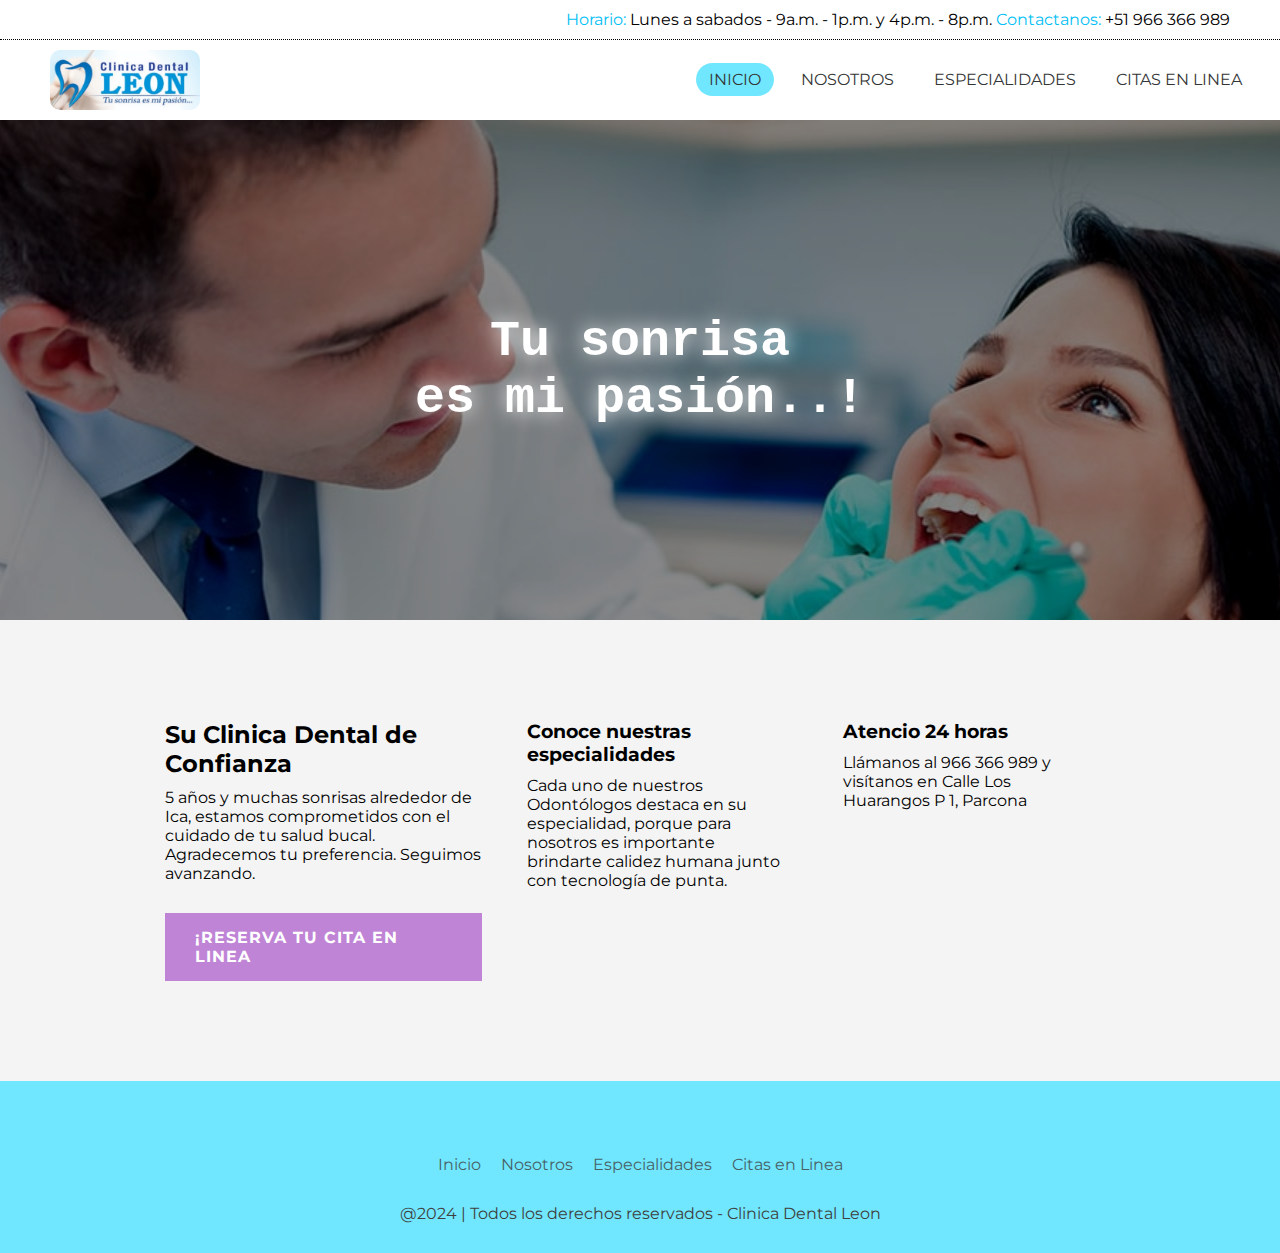
<file: Inicio/index.html>
<!DOCTYPE html>
<html lang="es">

<head>
    <meta charset="UTF-8">
    <meta http-equiv="X-UA-Compatible" content="IE=edge">
    <meta name="viewport" content="width=device-width, initial-scale=1.0">
    <title>Inicio / Dentista Leon</title>
    <link rel="icon" href="../iconopagina.png">
    <link rel="stylesheet" href="../estilos.css">
    <link rel="stylesheet" href="inicio.css">
    <link rel="stylesheet" href="https://cdnjs.cloudflare.com/ajax/libs/font-awesome/6.5.2/css/all.min.css"
        integrity="sha512-SnH5WK+bZxgPHs44uWIX+LLJAJ9/2PkPKZ5QiAj6Ta86w+fsb2TkcmfRyVX3pBnMFcV7oQPJkl9QevSCWr3W6A=="
        crossorigin="anonymous" referrerpolicy="no-referrer" />
</head>

<body>
    <div class="cont-horario">
        <p> <span>Horario:</span> Lunes a sabados - 9a.m. - 1p.m. y 4p.m. - 8p.m. <span>Contactanos:</span> +51 966 366
            989</p>
    </div>
    <nav class="nav-bar">
        <input type="checkbox" id="check">
        <label for="check" class="checkbtn">
            <i class="fas fa-bars"></i>
        </label>
        <a href="" class="enlace"><img src="../logo.png" alt="" class="logo"></a>
        <ul>
            <li><a class="active" href="index.html"><i class="fa-solid fa-house-chimney"></i> Inicio</a></li>
            <li><a href="../Nosotros/nosotros.html"><i class="fa-solid fa-flag"></i> Nosotros</a></li>
            <li><a href="../Especialidades/especialidades.html"><i class="fa-solid fa-star"></i> Especialidades</a></li>
            <li><a href="../Citas/citas.php"><i class="fa-solid fa-calendar-days"></i> Citas en Linea</a></li>
        </ul>
    </nav>
    <div class="cont-inicio">
        <div class="cont-img">
            <p class="title-inicio">Tu sonrisa</p>
            <p class="title-inicio">es mi pasión..!</p>
        </div>
    </div>


    <div class="cont-body">
        <div class="contain-cita">
            <h2>Su Clinica Dental de Confianza</h2>
            <p>5 años y muchas sonrisas alrededor de Ica, estamos comprometidos con el cuidado de tu salud bucal.
                Agradecemos tu preferencia.
                Seguimos avanzando.</p>
            <a class="enl-cita" href="../Citas/citas.php">¡RESERVA TU CITA EN LINEA</a>
        </div>

        <div class="cont-es-hor">
            <div class="cont-icon-cita">
                <i class="fa-solid fa-suitcase-medical"></i>
            </div>
            <div class="cont-text-esp">
                <h3><a href="../Especialidades/especialidades.html">Conoce nuestras especialidades</a></h3>
                <p>Cada uno de nuestros Odontólogos destaca en su especialidad, porque para nosotros es importante
                    brindarte
                    calidez humana junto con tecnología de punta.</p>
            </div>
        </div>

        <div class="cont-es-hor">
            <div class="cont-icon-cita">
                <i class="fa-solid fa-truck-medical"></i>
            </div>
            <div class="cont-text-hor">
                <h3><a href="../Citas/citas.php">Atencio 24 horas</a></h3>
                <p>Llámanos al 966 366 989 y visítanos en Calle Los Huarangos P 1, Parcona</p>
            </div>

        </div>
    </div>



    <footer class="footer">
        <ul class="social-icon">
            <li class="icon-elem"><a href="https://www.instagram.com/" class="icon"><i
                        class="fa-brands fa-instagram"></i></a></li>
            <li class="icon-elem"><a href="https://web.whatsapp.com/" class="icon"><i
                        class="fa-brands fa-whatsapp"></i></a></li>
            <li class="icon-elem"><a href="https://www.facebook.com/" class="icon"><i
                        class="fa-brands fa-facebook"></i></a></li>
            <li class="icon-elem"><a href="https://www.google.com/intl/es-419/gmail/about/" class="icon"><i
                        class="fa-solid fa-envelope"></i></a></li>
        </ul>
        <ul class="menu">
            <li class="menu-elem"><a href="index.html" class="menu-icon"> Inicio </a></li>
            <li class="menu-elem"><a href="../Nosotros/nosotros.html" class="menu-icon"> Nosotros </a></li>
            <li class="menu-elem"><a href="../Especialidades/especialidades.html" class="menu-icon"> Especialidades </a></li>
            <li class="menu-elem"><a href="../Citas/citas.php" class="menu-icon"> Citas en Linea </a></li>
        </ul>
        <p class="text">@2024 | Todos los derechos reservados - Clinica Dental Leon</p>
    </footer>
</body>

</html>
</file>
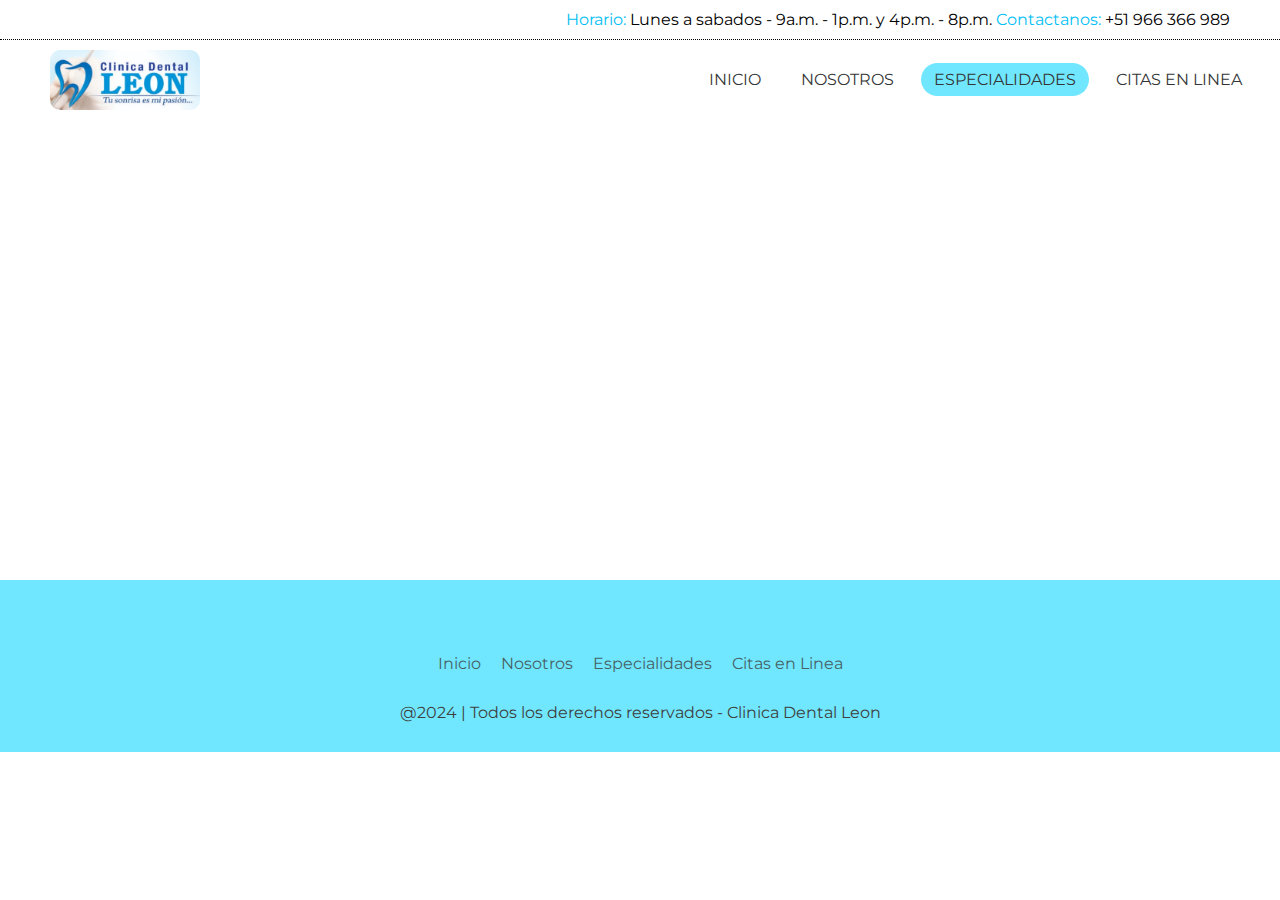
<file: Especialidades/especialidades.html>
<!DOCTYPE html>
<html lang="es">

<head>
    <meta charset="UTF-8">
    <meta http-equiv="X-UA-Compatible" content="IE=edge">
    <meta name="viewport" content="width=device-width, initial-scale=1.0">
    <title>Especialidades / Dentista Leon</title>
    <link rel="icon" href="../iconopagina.png">
    <link rel="stylesheet" href="../estilos.css">
    <link rel="stylesheet" href="https://cdnjs.cloudflare.com/ajax/libs/font-awesome/6.5.2/css/all.min.css"
        integrity="sha512-SnH5WK+bZxgPHs44uWIX+LLJAJ9/2PkPKZ5QiAj6Ta86w+fsb2TkcmfRyVX3pBnMFcV7oQPJkl9QevSCWr3W6A=="
        crossorigin="anonymous" referrerpolicy="no-referrer" />
    <link rel="stylesheet" href="especialidades.css">
</head>

<body>
    <nav class="nav-bar">
        <div class="cont-horario">
            <p> <span>Horario:</span> Lunes a sabados - 9a.m. - 1p.m. y 4p.m. - 8p.m. <span>Contactanos:</span> +51 966
                366 989</p>
        </div>
        <input type="checkbox" id="check">
        <label for="check" class="checkbtn">
            <i class="fas fa-bars"></i>
        </label>
        <a href="" class="enlace"><img src="../logo.png" alt="" class="logo"></a>
        <ul>
            <li><a href="../Inicio/index.html"><i class="fa-solid fa-house-chimney"></i> Inicio</a></li>
            <li><a href="../Nosotros/nosotros.html"><i class="fa-solid fa-flag"></i> Nosotros</a></li>
            <li><a class="active" href="../Especialidades/especialidades.html"><i class="fa-solid fa-star"></i> Especialidades</a></li>
            <li><a href="../Citas/citas.php"><i class="fa-solid fa-calendar-days"></i> Citas en Linea</a></li>
        </ul>
    </nav>
    <section>

    </section>

    <footer class="footer">
        <ul class="social-icon">
            <li class="icon-elem"><a href="https://www.instagram.com/" class="icon"><i
                        class="fa-brands fa-instagram"></i></a></li>
            <li class="icon-elem"><a href="https://web.whatsapp.com/" class="icon"><i
                        class="fa-brands fa-whatsapp"></i></a></li>
            <li class="icon-elem"><a href="https://www.facebook.com/" class="icon"><i
                        class="fa-brands fa-facebook"></i></a></li>
            <li class="icon-elem"><a href="https://www.google.com/intl/es-419/gmail/about/" class="icon"><i
                        class="fa-solid fa-envelope"></i></a></li>
        </ul>
        <ul class="menu">
            <li class="menu-elem"><a href="../Inicio/index.html" class="menu-icon"> Inicio </a></li>
            <li class="menu-elem"><a href="../Nosotros/nosotros.html" class="menu-icon"> Nosotros </a></li>
            <li class="menu-elem"><a href="especialidades.html" class="menu-icon"> Especialidades </a></li>
            <li class="menu-elem"><a href="../Citas/citas.php" class="menu-icon"> Citas en Linea </a></li>
        </ul>
        <p class="text">@2024 | Todos los derechos reservados - Clinica Dental Leon</p>
    </footer>
</body>

</html>
</file>
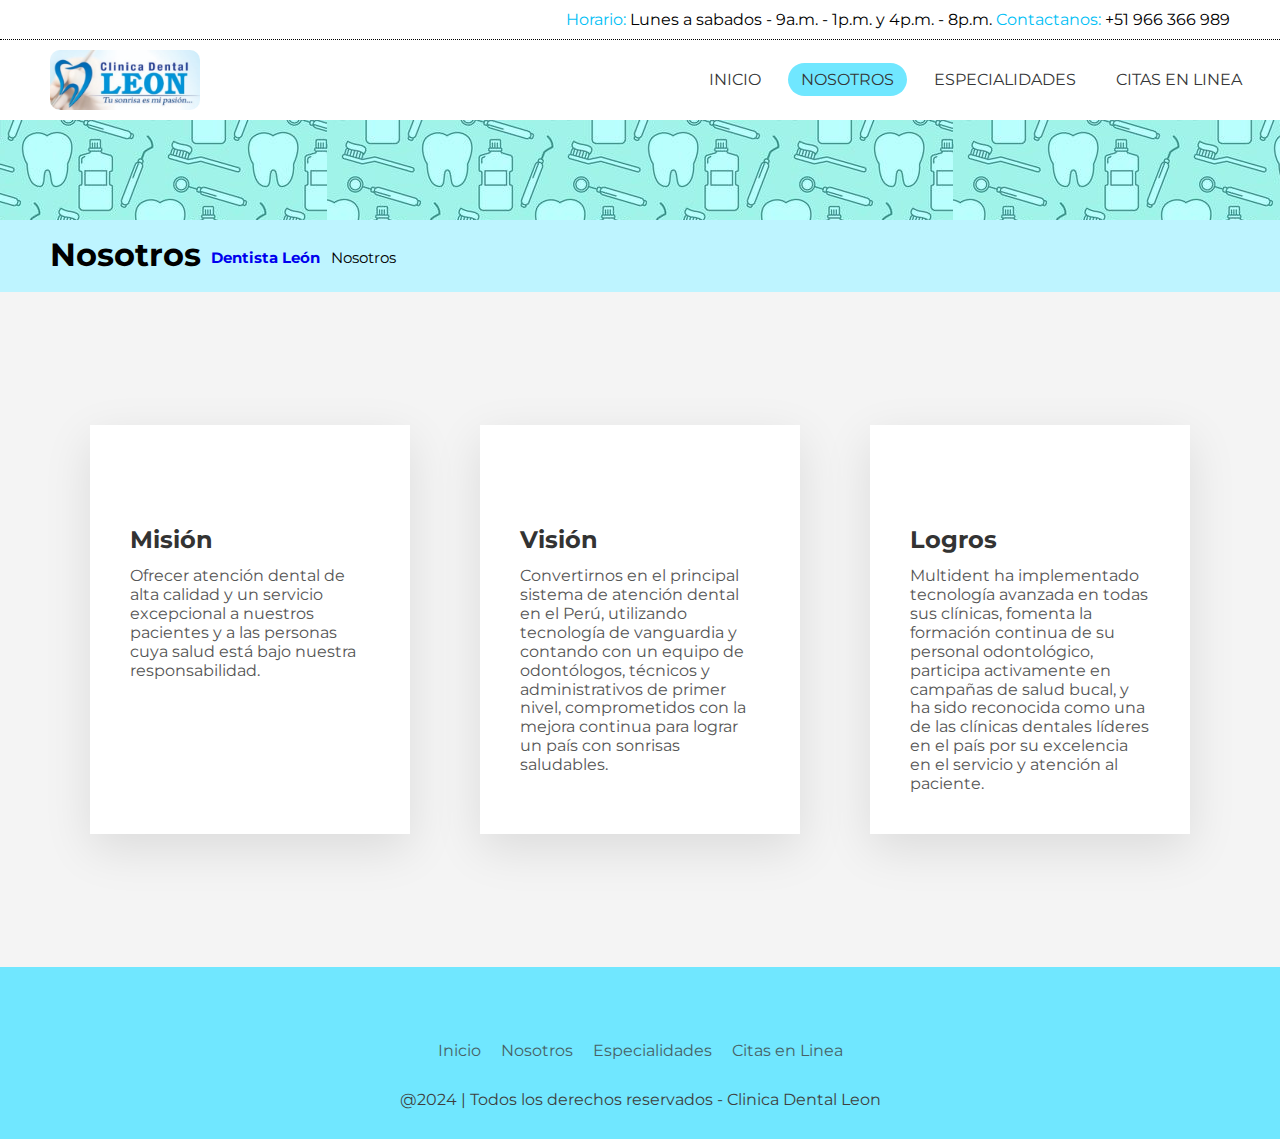
<file: Nosotros/nosotros.html>
<!DOCTYPE html>
<html lang="es">

<head>
    <meta charset="UTF-8">
    <meta http-equiv="X-UA-Compatible" content="IE=edge">
    <meta name="viewport" content="width=device-width, initial-scale=1.0">
    <title>Nosotros / Dentista Leon</title>
    <link rel="icon" href="../iconopagina.png">
    <link rel="stylesheet" href="../estilos.css">
    <link rel="stylesheet" href="nosotros.css">
    <link rel="stylesheet" href="https://cdnjs.cloudflare.com/ajax/libs/font-awesome/6.5.2/css/all.min.css" integrity="sha512-SnH5WK+bZxgPHs44uWIX+LLJAJ9/2PkPKZ5QiAj6Ta86w+fsb2TkcmfRyVX3pBnMFcV7oQPJkl9QevSCWr3W6A==" crossorigin="anonymous" referrerpolicy="no-referrer" />
</head>

<body>
    <div class="cont-horario">
        <p> <span>Horario:</span> Lunes a sabados - 9a.m. - 1p.m. y 4p.m. - 8p.m. <span>Contactanos:</span> +51 966 366 989</p>
    </div>
    <nav class="nav-bar">
        <input type="checkbox" id="check">
        <label for="check" class="checkbtn">
            <i class="fas fa-bars"></i>
        </label>
        <a href="" class="enlace"><img src="../logo.png" alt="" class="logo"></a>
        <ul>
            <li><a href="../Inicio/index.html"><i class="fa-solid fa-house-chimney"></i> Inicio</a></li>
            <li><a class="active" href="../Nosotros/nosotros.html"><i class="fa-solid fa-flag"></i> Nosotros</a></li>
            <li><a href="../Especialidades/especialidades.html"><i class="fa-solid fa-star"></i> Especialidades</a></li>
            <li><a href="../Citas/citas.php"><i class="fa-solid fa-calendar-days"></i> Citas en Linea</a></li>
        </ul>
    </nav>

    <div class="imagen-header">
        <!-- <img src="imgencita.webp" alt=""> -->
    </div>

    </div>
    <div class="Sub">
        <div class="sub-titulo">
            <h1 class="titulo">Nosotros</h1>
            <div class="Namecito">
                <ul class="subs">
                    <li><a href="../Inicio/index.html"><b>Dentista León </b></a><span class="divider"><i class="fa-solid fa-arrow-right"></i></span></li>
                    <li>Nosotros</li>
                </ul>
            </div>
        </div>
    </div>

    <div class="textos">
        <div class="container">
            <div class="acerca-de">
                <h2>01</h2>
                <h3>Misión</h3>
                <p>Ofrecer atención dental de alta calidad y un servicio excepcional a nuestros pacientes y a las
                    personas
                    cuya salud está bajo nuestra responsabilidad.</p>
            </div>
            <div class="acerca-de">
                <h2>02</h2>
                <h3>Visión</h3>
                <p>Convertirnos en el principal sistema de atención dental en el Perú, utilizando tecnología de
                    vanguardia y
                    contando con un equipo de odontólogos, técnicos y administrativos de primer nivel, comprometidos con
                    la
                    mejora continua para lograr un país con sonrisas saludables.</p>
            </div>
            <div class="acerca-de">
                <h2>03</h2>
                <h3>Logros</h3>
                <p>Multident ha implementado tecnología avanzada en todas sus clínicas, fomenta la formación continua de
                    su
                    personal odontológico, participa activamente en campañas de salud bucal, y ha sido reconocida como
                    una
                    de las clínicas dentales líderes en el país por su excelencia en el servicio y atención al paciente.
                </p>
            </div>
        </div>
    </div>

    <footer class="footer">
        <ul class="social-icon">
            <li class="icon-elem"><a href="https://www.instagram.com/" class="icon"><i
                        class="fa-brands fa-instagram"></i></a></li>
            <li class="icon-elem"><a href="https://web.whatsapp.com/" class="icon"><i
                        class="fa-brands fa-whatsapp"></i></a></li>
            <li class="icon-elem"><a href="https://www.facebook.com/" class="icon"><i
                        class="fa-brands fa-facebook"></i></a></li>
            <li class="icon-elem"><a href="https://www.google.com/intl/es-419/gmail/about/" class="icon"><i
                        class="fa-solid fa-envelope"></i></a></li>
        </ul>
        <ul class="menu">
            <li class="menu-elem"><a href="../Inicio/index.html" class="menu-icon"> Inicio </a></li>
            <li class="menu-elem"><a href="nosotros.html" class="menu-icon"> Nosotros </a></li>
            <li class="menu-elem"><a href="../Especialidades/especialidades.html" class="menu-icon"> Especialidades </a></li>
            <li class="menu-elem"><a href="../Citas/citas.php" class="menu-icon"> Citas en Linea </a></li>
        </ul>
        <p class="text">@2024 | Todos los derechos reservados - Clinica Dental Leon</p>
    </footer>
</body>

</html>
</file>
<file: estilos.css>
@import url('https://fonts.googleapis.com/css2?family=Montserrat:ital,wght@0,100..900;1,100..900&display=swap');

* {
    padding: 0;
    margin: 0;
    text-decoration: none;
    list-style: none;
    box-sizing: border-box;
    font-family: 'Montserrat';

}

.nav-bar {
    background: #fff;
    height: 80px;
    width: 100%;
}

.enlace {
    position: absolute;
    padding: 10px 50px;
}

.logo {
    border-radius: 10px;
    height: 60px;
}

.nav-bar ul {
    float: right;
    margin-right: 20px;
}

.nav-bar ul li {
    display: inline-block;
    line-height: 80px;
    margin: 0 5px;
}

.nav-bar ul li a {
    color: #343536;
    font-size: 16px;
    padding: 7px 13px;
    border-radius: 3px;
    text-transform: uppercase;
}

.nav-bar li a.active,
.nav-bar li a:hover {
    background: #70e7ff;
    transition: .5s;
    border-radius: 20px;
}

.checkbtn {
    font-size: 30px;
    color: #343536;
    float: right;
    line-height: 80px;
    margin-right: 40px;
    cursor: pointer;
    display: none;
}

#check {
    display: none;
}

.cont-horario {
    box-sizing: border-box;
    padding: 10px;
    text-align: right;
    border-bottom: 1px dotted black;
}

.cont-horario p {
    margin-right: 40px;
}

.cont-horario span {
    color: #02c0f5;
}

/*footer*/

.footer {
    position: relative;
    width: 100%;
    background: #70e7ff;
    min-height: 100px;
    padding: 20px 50px;
    display: flex;
    justify-content: center;
    align-items: center;
    flex-direction: column;
}

.social-icon {
    display: flex;
    justify-content: center;
    align-items: center;
    position: relative;
    margin: 10px 5px;
    flex-wrap: wrap;
}

.icon-elem {
    list-style: none;
}

.icon {
    color: #3e3f40;
    font-size: 25px;
    display: inline-block;
    margin: 0 10px;
    transition: 0.5s;
}

.icon:hover {
    transform: translateY(-10px);
}

.menu {
    display: flex;
    justify-content: center;
    position: relative;
    align-items: center;
    margin: 10px 0;
    flex-wrap: wrap;
}

.menu-elem {
    list-style: none;
}

.menu-icon {
    color: #3e3f40;
    font-size: 16px;
    display: inline-block;
    text-decoration: none;
    margin: 5px 10px;
    opacity: 0.8;
    transition: 0.3s;
}

.menu-icon:hover {
    opacity: 1;
}

.text {
    color: #3e3f40;
    text-align: center;
    margin-top: 15px;
    margin-bottom: 10px;
    font-size: 16px;
}

@media (max-width: 952px) {
    .enlace {
        padding-left: 50px;
    }

    .nav-bar ul li a {
        font-size: 16px;
    }
}

@media (max-width: 880px) {
    
    .enlace {
        margin: auto;
    }

    .checkbtn {
        display: block;
    }

    .nav-bar ul {
        position: fixed;
        width: 100%;
        height: 100vh;
        background: #2c3e50;
        top: 80px;
        left: -100%;
        text-align: center;
        transition: all .5s;
    }

    .nav-bar ul li {
        display: block;
        margin: 50px 0;
        line-height: 30px;
    }

    .nav-bar ul li a {
        font-size: 20px;
        color: #fff;
    }

    .nav-bar li a:hover,
    li a.active {
        background: none;
        color: red;
    }

    #check:checked~ul {
        left: 0;
    }
}
</file>
<file: Inicio/inicio.css>
.cont-inicio{
    width: 100%;
    justify-content: center;
    background-image: url(fondoincio.png);
    background-size: cover ;
    background-attachment: fixed;
    background-position: center;
    height: 500px;
}
.cont-inicio .cont-img{
    box-sizing: border-box;
    width: 100%;
    height: 500px;
    background: #0007;
    background-position: center;
    align-items: center;
    display: flex;
    flex-direction: column;
    justify-content: center;
}
.title-inicio{
    font-family:'Courier New', Courier, monospace;
    text-align: center;
    font-size: 50px;
    font-weight: bold;
    color: #fff;
    text-shadow: 0 0 20px #fff;
}

/*body*/

.cont-body{
    background-color: #f4f4f4;
    min-width: 400px;
    box-sizing: border-box;
    padding: 100px 150px;
    display: flex;
    justify-content: space-between;
}
.contain-cita{
    margin: 0 15px;
    width: 400px;
}
.contain-cita p{
    margin-bottom: 30px;
}
.contain-cita a{
    font-size: 16px;
    text-transform: uppercase;
    font-weight: 700;
    background-color: #c084d6;
    padding: 15px 30px;
    color: #fff;
    text-decoration: none;
    display: inline-block;
    letter-spacing: 1px;
}
.contain-cita a:hover{
    background-color: #363636;
}
.cont-es-hor{
    width: 400px;
    display: flex;
}
.cont-es-hor i{
    color: #74d7e8;
    font-size: 50px;
}
.cont-text-hor, .cont-text-esp{
    margin: 0 30px;
}
.cont-text-esp h3 a, .cont-text-hor h3 a{
    text-decoration: none;
    color: black;
}
.cont-text-esp a:hover, .cont-es-hor a:hover{
    color: #8628a8;
}
.contain-cita h2, .cont-es-hor h3{
    margin-bottom: 10px;
}

@media (max-width: 952px){
    .cont-body{
        display: flex;
        flex-direction: column;
        justify-content: center;
        align-items: center;
    }
    .contain-cita, .cont-es-hor{
        margin-bottom: 30px;
    }
}
</file>
<file: Especialidades/especialidades.css>
section{
    height: 500px;
}
</file>
<file: Nosotros/nosotros.css>
.imagen-header{
    width: 100%;
    justify-content: center;
    background-image: url(image.png);
    background-position: top;
    height: 100px;
}
.textos{
    background-color: #f4f4f4;
    display: flex;
    justify-content: center;
    align-items: center;
    min-height: 75vh;
}

.Sub{
    margin: 0;
    padding: 15px 50px;
    box-sizing: border-box;
    text-decoration: none;
    background-color: #bef4ff;
}
.sub-titulo{
    display: flex ;
}
.Namecito .subs{
    display: flex;
}
.subs li a{
    text-decoration: none;
}
.subs li{
    list-style: none;
    margin: 10px 1px 10px 10px;
    padding-top: 3px;
    font-size: 15px;
}



.container{
    
    display: flex;
    justify-content: space-between;
    flex-wrap: wrap;
    width: 1100px;
}
.container .acerca-de{
    position: relative;
    width: 320px;
    background: #fff;
    padding: 100px 40px 40px;
    box-shadow: 0 15px 45px rgba(0, 0, 0,.1);
}
.container .acerca-de:before{
    content:'';
    position: absolute;
    top: 0;
    left: 0;
    width: 100%;
    height: 100%;
    background: #78c4c8;
    transform: scaleY(0);
    transform-origin: top;
    transition: transform 0.5s;
}
.container .acerca-de:hover:before{
    transform: scaleY(1);
    transform-origin: bottom;
    transition: transform 0.5s;
}
.container .acerca-de h2{
    position: absolute;
    left: 40px;
    top: 60px;
    font-size: 4em;
    font-weight: 800;
    z-index: 1;
    opacity: 0.1;
    transition: 0.5s;
    color: transparent;
}
.container .acerca-de:hover h2{
    opacity: 1;
    color: #fff;
    transform: translateY(-40px);
}
.container .acerca-de h3{
    position: relative;
    font-size: 1.5em;
    z-index: 2;
    color: #333;
    transition: 0.5s;
    padding-bottom: 13px;
}
.container .acerca-de p{
    position: relative;
    z-index: 2;
    color: #555;
    transition: 0.5s;
    font-family: 'Montserrat';
    line-height: 0.5cm;
}
.container .acerca-de:hover h3,
.container .acerca-de:hover p
{
    color: #fff;
}
</file>
